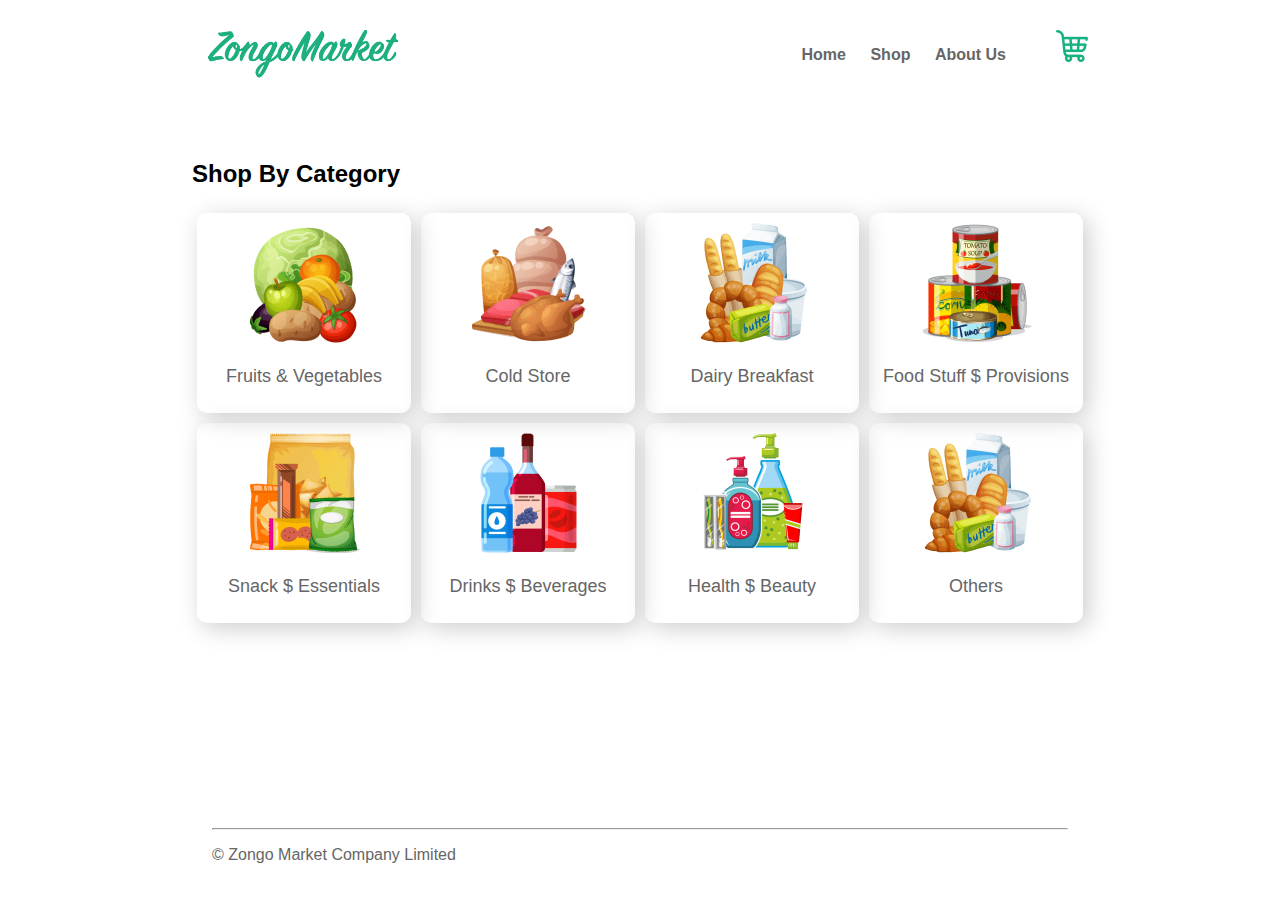
<file: index.html>
<!DOCTYPE html>
<html>
<head>
	<title>Zongo Market</title>
	<link rel="stylesheet" type="text/css" href="css/style.css">
</head>
<body>

<div class ="header">
	
	<img class="logo" src="images/logo.png">
    <ul class="nav">
    	<li><a href="#">Home</a></li>
    	<li><a href="#">Shop</a></li>
    	<li><a href="#">About Us</a></li>
    </ul>

    <a href="#"><img src="images/shopping.png"></a>

</div>
<div class="main">
	
	<h2 class="tittle">Shop By Category </h2>

	<div class="categories">
		<div class="category-card">
			<a href="fruits-vegetables.html">
				<img src="images/fruits-vegetables.png">
				<p class="category-name">Fruits & Vegetables</p>
			</a>
		</div>	
		<div class="category-card">
			<a href="cold-store.html">
				<img src="images/cold-store.png">
				<p class="category-name">Cold Store</p>
			</a>
		</div>
		<div class="category-card">
			<a href="dairy-breakfast.html">
				<img src="images/dairy-breakfast.png">
				<p class="category-name">Dairy Breakfast</p>
			</a>
		</div>
		<div class="category-card">
			<a href="food-stuff-provision.html">
				<img src="images/provision.png">
				<p class="category-name">Food Stuff $ Provisions</p>
			</a>
		</div>

		<div class="category-card">
			<a href="snacks-essentials.html">
				<img src="images/snack.png">
				<p class="category-name">Snack $ Essentials</p>
			</a>
		</div>
		<div class="category-card">
			<a href="#">
				<img src="images/water-drink.png">
				<p class="category-name">Drinks $ Beverages</p>
			</a>
		</div>
		<div class="category-card">
			<a href="#">
				<img src="images/health-beauty.png">
				<p class="category-name">Health $ Beauty</p>
			</a>
		</div>
		<div class="category-card">
			<a href="#">
				<img src="images/others.png">
				<p class="category-name">Others</p>
			</a>
		</div>
	</div>


</div>
<div class="footer">
	<hr>
	<p>&copy; Zongo Market Company Limited</p>


</div>

</body>
</html>
</file>
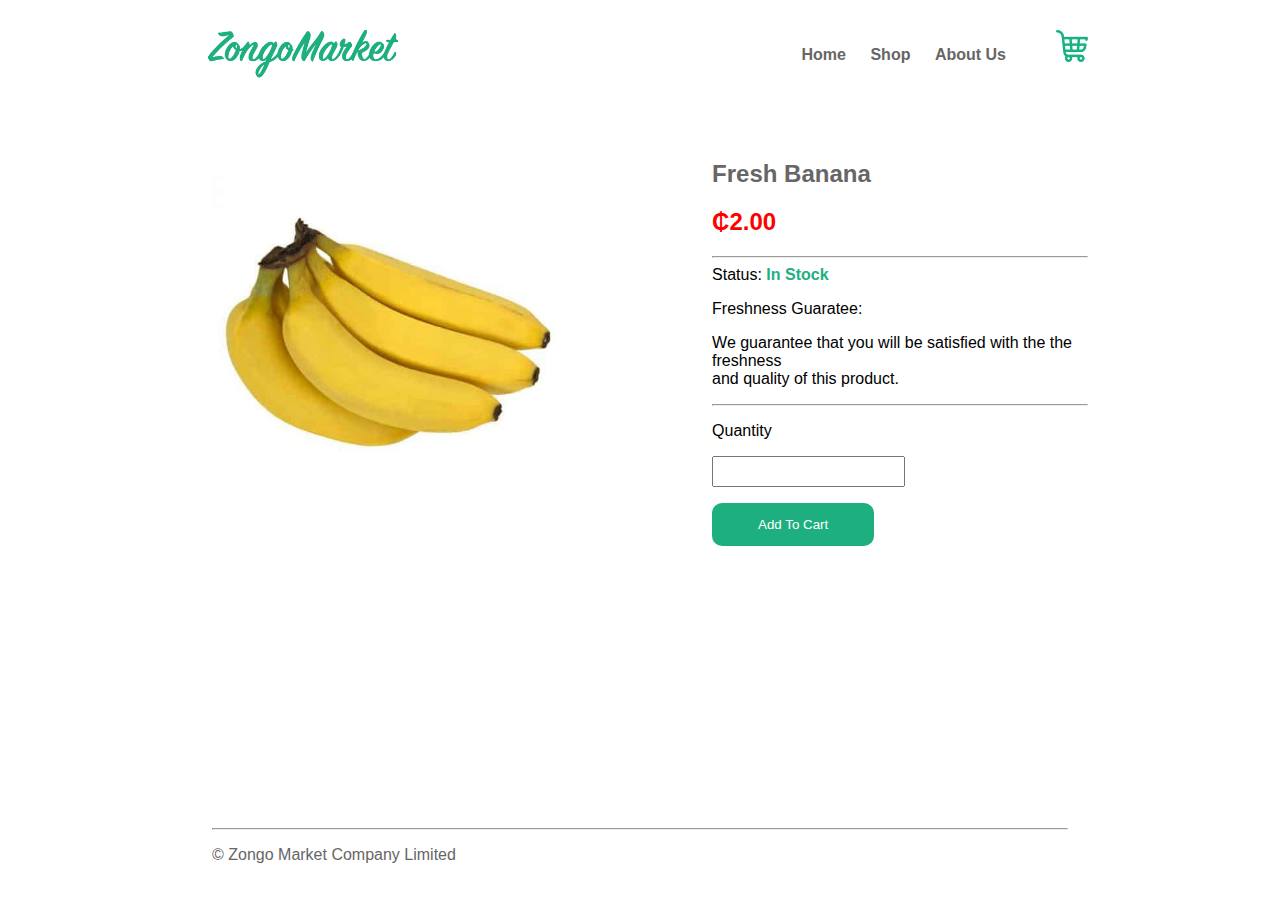
<file: banana.html>
<!DOCTYPE html>
<html>
<head>
	<title>Zongo Market</title>
	<link rel="stylesheet" type="text/css" href="css/style.css">
</head>
<body>

<div class ="header">
	
	<img class="logo" src="images/logo.png">
    <ul class="nav">
    	<li><a href="#">Home</a></li>
    	<li><a href="#">Shop</a></li>
    	<li><a href="#">About Us</a></li>
    </ul>

    <a href="#"><img src="images/shopping.png"></a>

</div>
<div class="main detail-page">
	
	<div class="detail-img-div">
		<img src="images/fruits-vegetables/banana.jpeg" width="75%">
	</div>
	
	<div>

		<h2 class="title">Fresh Banana</h2>
		<h2 style="color: #ff0000">₵2.00</h2>
		<hr>
		Status: <span class="stock">In Stock</span>
		<p>Freshness Guaratee:</p>
		<p>We guarantee that you will be satisfied with the the freshness <br> and quality of this product.</p>
		
		<hr>

		<p>Quantity</p>
		<p><input type="number" style="padding: 6px"></p>
		<button>Add To Cart</button>


	</div>

</div>


<div class="footer">
	<hr>
	<p>&copy; Zongo Market Company Limited</p>


</div>

</body>
</html>
</file>
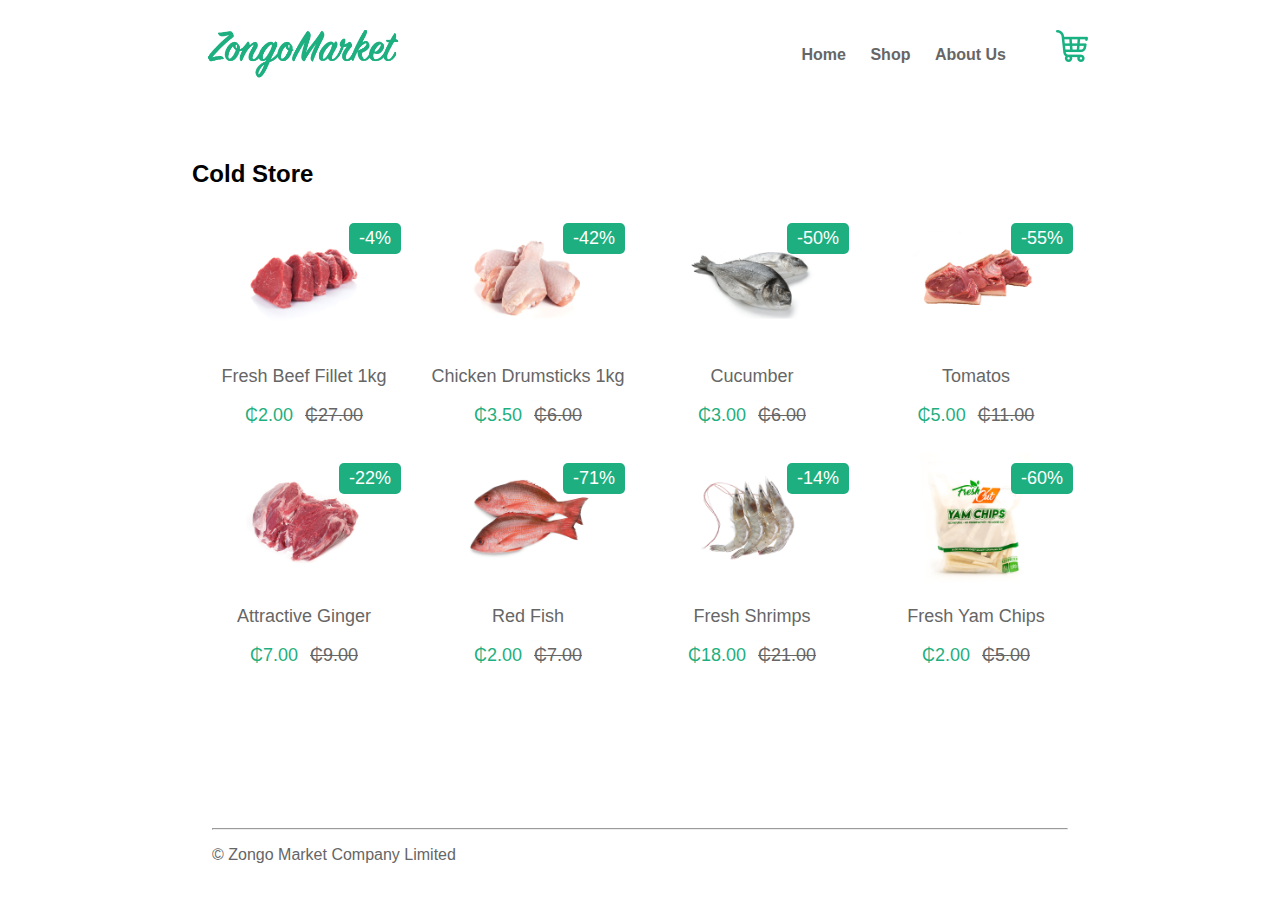
<file: cold-store.html>
<!DOCTYPE html>
<html>
<head>
	<title>Zongo Market</title>
	<link rel="stylesheet" type="text/css" href="css/style.css">
</head>
<body>

<div class ="header">
	
	<img class="logo" src="images/logo.png">
    <ul class="nav">
    	<li><a href="#">Home</a></li>
    	<li><a href="#">Shop</a></li>
    	<li><a href="#">About Us</a></li>
    </ul>

    <a href="#"><img src="images/shopping.png"></a>

</div>
<div class="main">
	
	<h2 class="tittle">Cold Store</h2>

	<div class="products">

		<div class="product-card">
			<span class="discount-percent">-4%</span>
			<a href="#">
				<img src="images/cold-store/beef.png">
				<p class="product-card-name">Fresh Beef Fillet 1kg</p>
				<span class="discount-price">₵2.00</span>
			    <span class="original-price">₵27.00</span>
			</a>
			
		</div>	
		<div class="product-card">
			<span class="discount-percent">-42%</span>
			<a href="#">
				<img src="images/cold-store/chicken.png">
				<p class="product-card-name">Chicken Drumsticks 1kg</p>
				<span class="discount-price">₵3.50</span>
			    <span class="original-price">₵6.00</span>
			</a>
		</div>
		<div class="product-card">
			<span class="discount-percent">-50%</span>
			<a href="#">
				<img src="images/cold-store/fish.png">
				<p class="product-card-name">Cucumber</p>
				<span class="discount-price">₵3.00</span>
			    <span class="original-price">₵6.00</span>
			</a>
		</div>
		<div class="product-card">
			<span class="discount-percent">-55%</span>
			<a href="#">
				<img src="images/cold-store/goat-meat.png">
				<p class="product-card-name">Tomatos</p>
				<span class="discount-price">₵5.00</span>
			    <span class="original-price">₵11.00</span>
			</a>
		</div>

		<div class="product-card">
			<span class="discount-percent">-22%</span>
			<a href="#">
				<img src="images/cold-store/meat.png">
				<p class="product-card-name">Attractive Ginger</p>
				<span class="discount-price">₵7.00</span>
			    <span class="original-price">₵9.00</span>
			</a>
		</div>
		<div class="product-card">
			<span class="discount-percent">-71%</span>
			<a href="#">
				<img src="images/cold-store/red-fish.png">
				<p class="product-card-name">Red Fish</p>
				<span class="discount-price">₵2.00</span>
			    <span class="original-price">₵7.00</span>
			</a>
		</div>
		<div class="product-card">
			<span class="discount-percent">-14%</span>
			<a href="#">
				<img src="images/cold-store/shrimps.png">
				<p class="product-card-name">Fresh Shrimps</p>
				<span class="discount-price">₵18.00</span>
			    <span class="original-price">₵21.00</span>
			</a>
		</div>
		<div class="product-card">
			<span class="discount-percent">-60%</span>
			<a href="#">
				<img src="images/cold-store/yam-chips.png">
				<p class="product-card-name">Fresh Yam Chips</p>
				<span class="discount-price">₵2.00</span>
			    <span class="original-price">₵5.00</span>
			</a>
		</div>
		
	</div>


</div>
<div class="footer">
	<hr>
	<p>&copy; Zongo Market Company Limited</p>


</div>

</body>
</html>
</file>
<file: css/style.css>
body{
display: flex;
flex-direction: column;
height: 100vh; /*viewport height*/
width: 70vw;
font-family: helvetica;
margin: auto;
}

.header{
	display: flex;
	justify-content: flex-end;
	padding-top: 30px
}

.logo {
	width: 220px;
	height:auto;
	margin-right: auto;
}

.nav{
	list-style-type: none;
	margin-right: 40px;
}

.nav li {
	display: inline-block;
	padding: 0 10px;
}

.nav li a {
	font-size: 16px;
	color: #666;
	font-weight: bold;
}

a {
	text-decoration: none;
	color:#666;
}

.nav li a:hover {
	color: #1eaf80;
}

.main{
	flex: auto;
	margin-top: 60px

}

.title{
	color: #666;
}
.categories{
	display: flex;
	flex-wrap: wrap;
}
.category-card{
	flex: 1 0 21%;
	margin: 5px;
	text-align: center;
	font-size: 18px;
	height: 200px;
	box-shadow: 5px 5px 25px #ccc;
	border-radius: 10px;
}

.category-card:hover {
	background-color: #d6b317;
}
.category-name:{
margin: 10px 15px;
}


/*PRODUCT CSS HERE*/
.products{
	display: flex;
	flex-wrap: wrap;
}
.product-card img {
	width: 130px;
	height: 130px;
}
.product-card{
	flex: 1 0 21%;
	margin: 5px;
	text-align: center;
	font-size: 18px;
	height: 230px;
	border-radius: 10px;
	position: relative;
}

.product-card:hover {
	box-shadow: 5px 5px 25px #ccc;
}
.product-name:{
margin: 10px 15px;
}

.discount-percent {
	position: absolute;
	top: 10px;	
	right: 10px;
	background-color: #1eaf80;
	color:  #fff;
	padding: 5px 10px;
	border-radius: 5px;
}


.discount-price {
	color: #1eaf80;
	margin-right: 7px;

}

.original-price {
	text-decoration: line-through;
}

/*Detail Page css*/

.detail-page {
	display: flex;
}

.stock {
	color: #1eaf80;
	font-weight: bolder;
}

button {
	background-color: #1eaf80;
	color: #fff;
	padding: 14px 46px;
	border: none;
	border-radius: 10px;
	cursor: pointer;
}


.footer{
	color:#666;
	padding: 20px;

}
</file>
